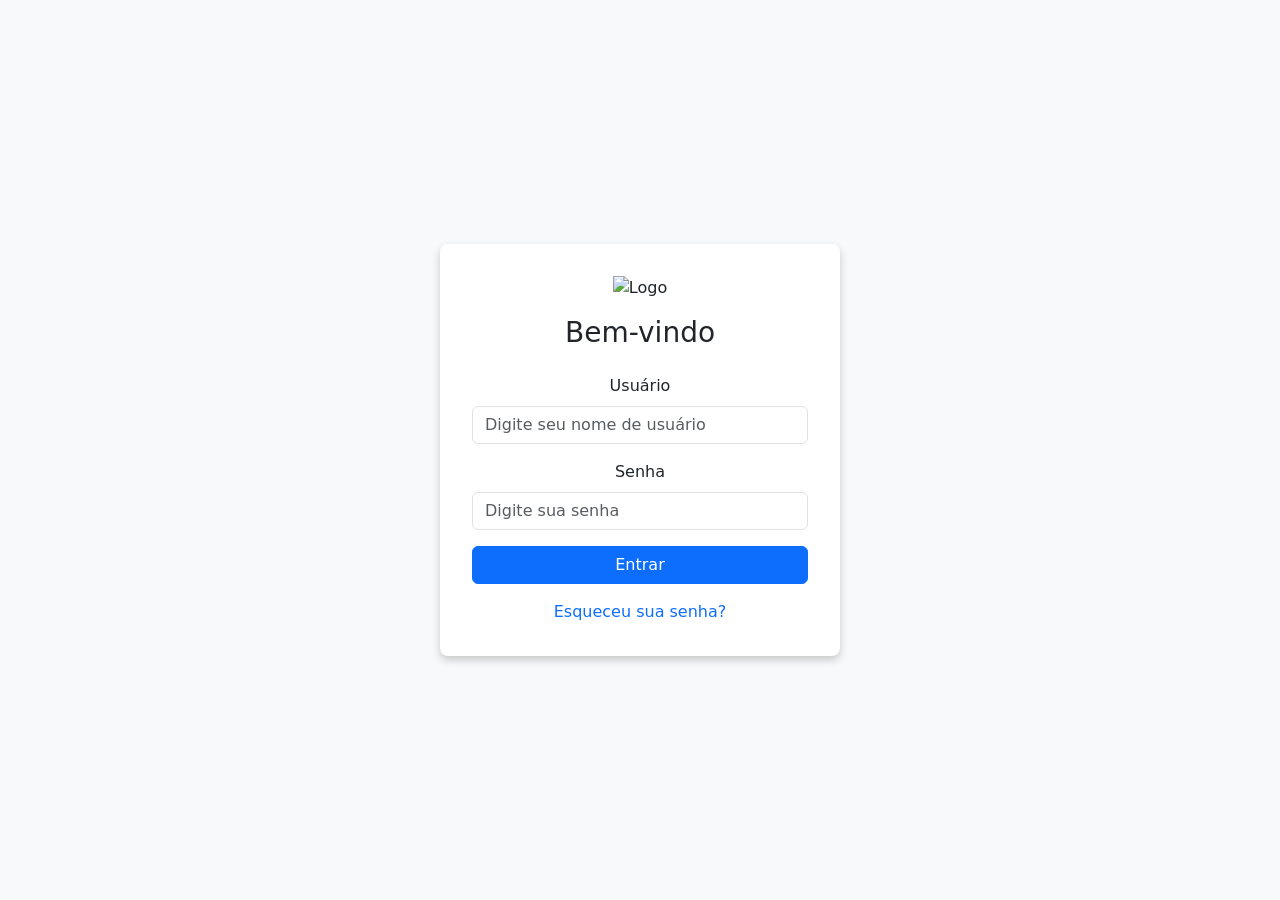
<file: src/main/resources/templates/login.html>
<!DOCTYPE html>
<html xmlns:th="http://www.thymeleaf.org">
<head>
    <meta charset="UTF-8">
    <meta name="viewport" content="width=device-width, initial-scale=1, shrink-to-fit=no">
    <title>Login</title>
    <!-- Link para o CSS do Bootstrap -->
    <link rel="stylesheet" href="https://cdn.jsdelivr.net/npm/bootstrap@5.1.3/dist/css/bootstrap.min.css">
    <style>
        /* Estilos adicionais para centralizar o card de login */
        .login-container {
            display: flex;
            justify-content: center;
            align-items: center;
            min-height: 100vh;
            background-color: #f8f9fa;
        }
        .login-card {
            max-width: 400px;
            width: 100%;
            padding: 2rem;
            box-shadow: 0 4px 8px rgba(0, 0, 0, 0.2);
            border-radius: 8px;
            background-color: #ffffff;
        }
        .logo {
            width: 100px;
            height: auto;
            margin-bottom: 1rem;
        }
    </style>
</head>
<body>
    <div class="login-container">
        <div class="login-card text-center">
            <!-- Espaço para a logo -->
            <img th:src="@{/images/logo.png}" alt="Logo" class="logo">
            <h3 class="mb-4">Bem-vindo</h3>
            
            <!-- Formulário de Login -->
            <form th:action="@{/login}" method="post">
                <div class="form-group mb-3">
                    <label for="username" class="form-label">Usuário</label>
                    <input type="text" class="form-control" id="username" name="username" placeholder="Digite seu nome de usuário" required>
                </div>
                <div class="form-group mb-3">
                    <label for="password" class="form-label">Senha</label>
                    <input type="password" class="form-control" id="password" name="password" placeholder="Digite sua senha" required>
                </div>
                <button type="submit" class="btn btn-primary w-100">Entrar</button>
            </form>
            
            <!-- Link de recuperação de senha e outros -->
            <div class="mt-3">
                <a href="#" class="text-decoration-none">Esqueceu sua senha?</a>
            </div>
        </div>
    </div>
    
    <!-- Link para o JS do Bootstrap -->
    <script src="https://cdn.jsdelivr.net/npm/bootstrap@5.1.3/dist/js/bootstrap.bundle.min.js"></script>
</body>
</html>
</file>
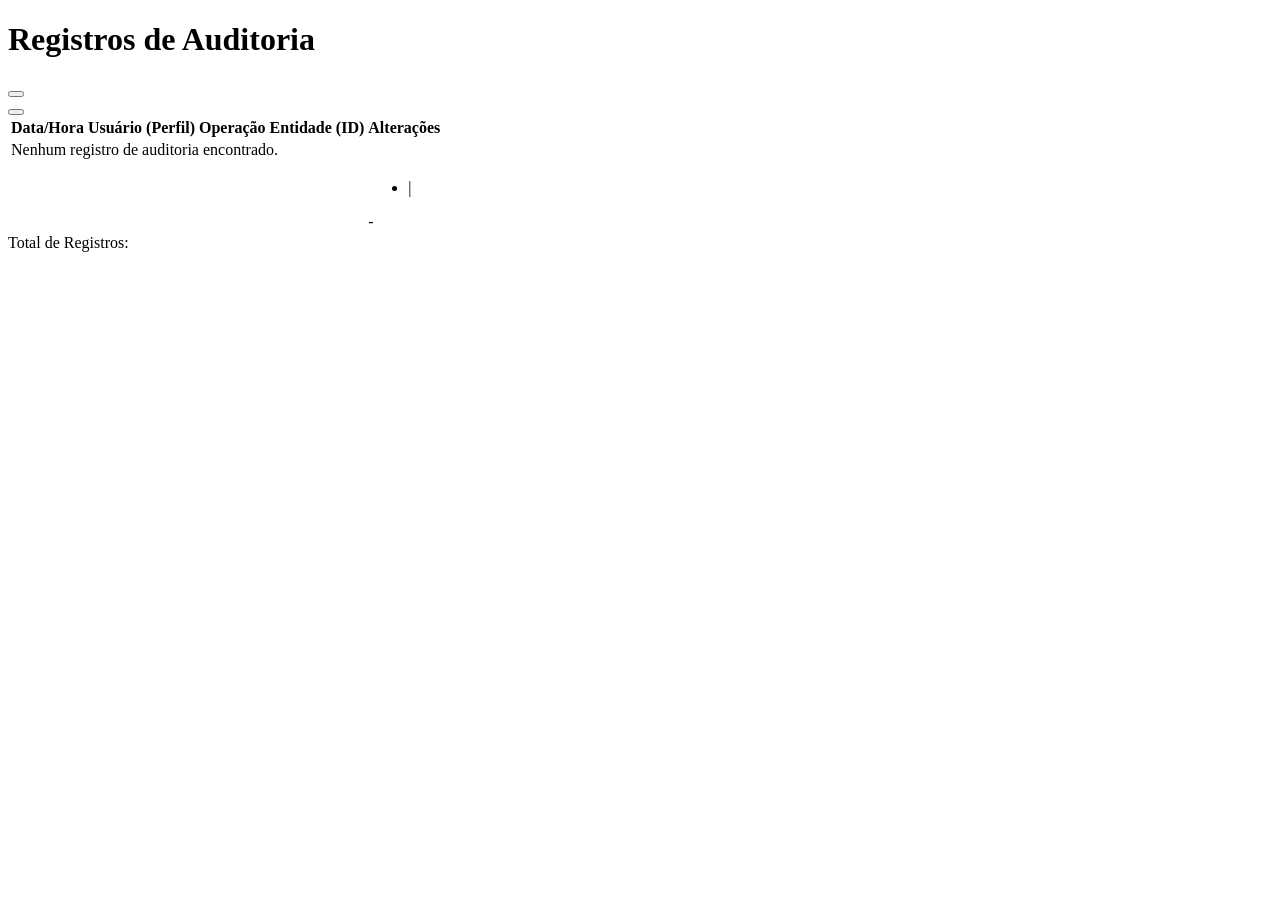
<file: src/main/resources/templates/auditoria/lista.html>
<!DOCTYPE html>
<html xmlns:th="http://www.thymeleaf.org">

<head>
    <title>Registros de Auditoria</title>
</head>

<body>

    <div th:fragment="content" class="container py-4">

        <div class="d-flex justify-content-between align-items-center mb-4">
            <h1 class="mb-0">
                Registros de Auditoria
            </h1>
        </div>

        <div class="alert alert-success alert-dismissible fade show" th:if="${sucesso}" role="alert">
            <i class="bi bi-check-circle-fill me-2"></i>
            <span th:text="${sucesso}"></span>
            <button type="button" class="btn-close" data-bs-dismiss="alert"></button>
        </div>
        <div class="alert alert-danger alert-dismissible fade show" th:if="${erro}" role="alert">
            <i class="bi bi-exclamation-triangle-fill me-2"></i>
            <span th:text="${erro}"></span>
            <button type="button" class="btn-close" data-bs-dismiss="alert"></button>
        </div>

        <div class="card">
            <div class="card-body p-0">
                <table class="table table-hover align-middle mb-0 small">
                    <thead class="table-dark">
                        <tr>
                            <th class="ps-4">Data/Hora</th>
                            <th>Usuário (Perfil)</th>
                            <th>Operação</th>
                            <th>Entidade (ID)</th>
                            <th>Alterações</th>
                        </tr>
                    </thead>
                    <tbody>
                        <tr th:if="${#lists.isEmpty(logs)}">
                            <td colspan="5" class="text-center text-muted py-5">
                                <i class="bi bi-shield-check fs-3 d-block mb-2"></i>
                                Nenhum registro de auditoria encontrado.
                            </td>
                        </tr>
                        <tr th:each="log : ${logs}">
                            <td class="ps-4 text-muted" th:text="${#temporals.format(log.dataHora, 'dd/MM/yyyy HH:mm:ss')}"></td>
                            <td>
                                <strong th:text="${log.usuarioUsername}"></strong>
                            <td>
                                <span class="badge"
                                    th:classappend="${log.tipoOperacao == 'INCLUSAO'} ? 'bg-success' :
                                                  (${log.tipoOperacao == 'ALTERACAO'} ? 'bg-primary' :
                                                  (${log.tipoOperacao == 'MUDANCA_STATUS'} ? 'bg-warning text-dark' : 'bg-danger'))"
                                    th:text="${log.tipoOperacao}">
                                </span>
                            </td>
                            <td>
                                <span class="fw-bold" th:text="${log.entidadeAfetada}"></span>
                                <br>
                                <span class="text-muted font-monospace" th:text="${log.entidadeId != null && log.entidadeId.contains('-') ? log.entidadeId.substring(0, log.entidadeId.indexOf('-')) : log.entidadeId}"></span>
                            </td>
                            <td>
                                <div th:if="${log.camposModificados != null && !log.camposModificados.isEmpty()}">
                                    <ul class="list-unstyled mb-0">
                                        <li th:each="entry : ${log.camposModificados}">
                                            <strong th:text="${entry.key} + ':'"></strong>
                                            <span class="text-danger" th:text="${entry.value[0]}"></span> |
                                            <span class="text-success" th:text="${entry.value[1]}"></span>
                                        </li>
                                    </ul>
                                </div>
                                <span class="text-muted fst-italic" th:if="${(log.camposModificados == null || log.camposModificados.isEmpty()) && (log.justificativa == null || log.justificativa.isEmpty())}">-</span>
                            </td>
                        </tr>
                    </tbody>
                </table>
            </div>
            <div class="card-footer text-muted small" th:if="${!#lists.isEmpty(logs)}">
                Total de Registros: <strong th:text="${#lists.size(logs)}"></strong>
            </div>
        </div>

    </div>

</body>

</html>
</file>
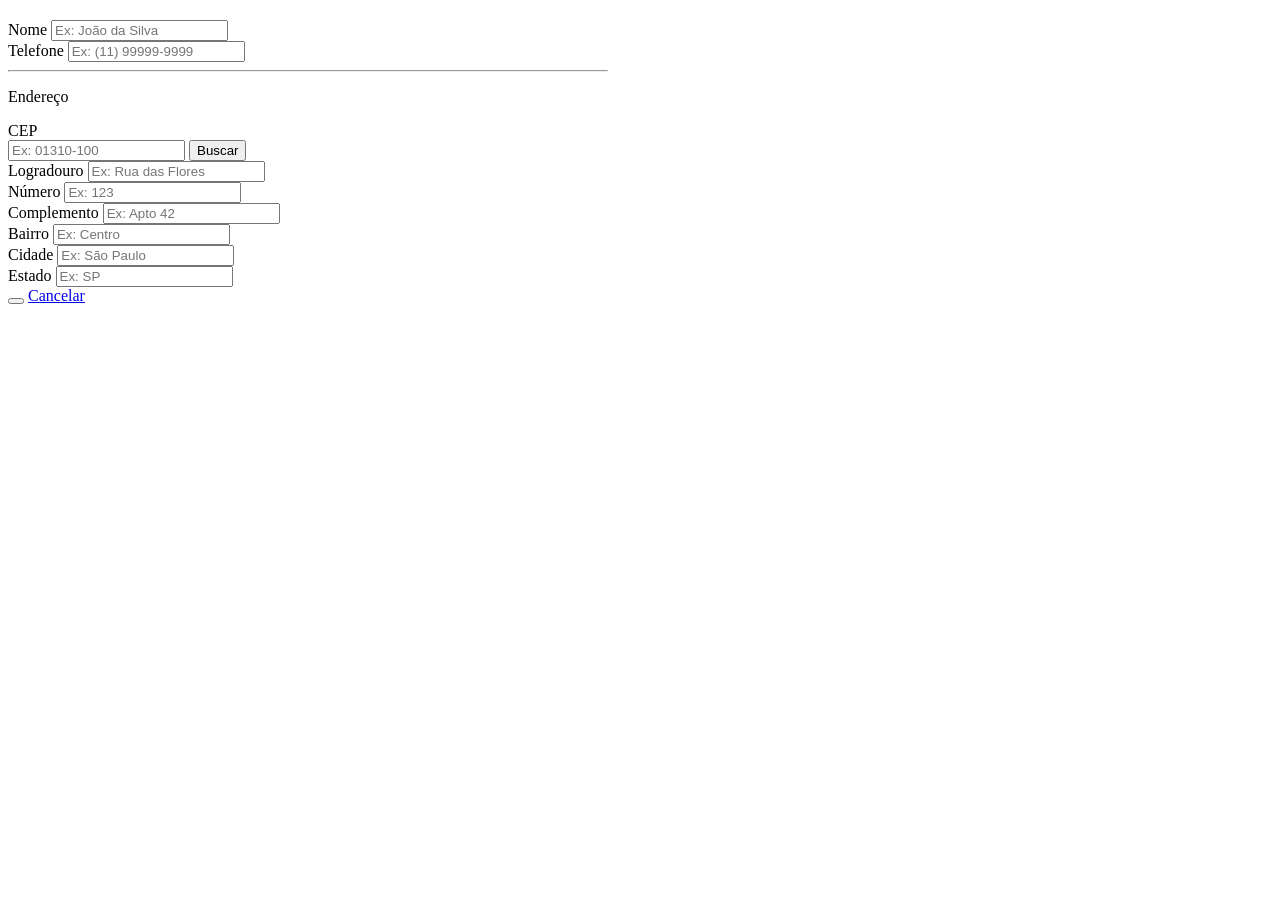
<file: src/main/resources/templates/clientes/form.html>
<!DOCTYPE html>
<html xmlns:th="http://www.thymeleaf.org">
<head>
    <title>Cliente</title>
</head>
<body>

<div th:fragment="content">

    <div class="d-flex align-items-center gap-3 mb-4">
        <a href="/clientes" class="btn btn-outline-secondary btn-sm">
            <i class="bi bi-arrow-left"></i>
        </a>
        <h2 class="fw-bold mb-0">
            <span th:text="${cliente.id != null} ? 'Editar Cliente' : 'Novo Cliente'"></span>
        </h2>
    </div>

    <div class="card shadow-sm" style="max-width: 600px;">
        <div class="card-body p-4">

            <form th:action="${cliente.id != null}
                        ? @{/clientes/editar/{id}(id=${cliente.id})}
                        : @{/clientes/salvar}"
                  th:object="${cliente}"
                  method="post">

                <!-- Nome -->
                <div class="mb-3">
                    <label for="nome" class="form-label fw-medium">
                        <i class="bi bi-person me-1"></i>Nome
                    </label>
                    <input type="text"
                           id="nome"
                           class="form-control"
                           th:field="*{nome}"
                           placeholder="Ex: João da Silva"
                           required/>
                </div>

                <!-- Telefone -->
                <div class="mb-3">
                    <label for="telefone" class="form-label fw-medium">
                        <i class="bi bi-telephone me-1"></i>Telefone
                    </label>
                    <input type="text"
                           id="telefone"
                           class="form-control"
                           th:field="*{telefone}"
                           placeholder="Ex: (11) 99999-9999"
                           required/>
                </div>

                <hr class="my-3"/>
                <p class="fw-medium mb-3"><i class="bi bi-geo-alt me-1"></i>Endereço</p>

                <!-- CEP -->
                <div class="mb-3">
                    <label for="cep" class="form-label fw-medium">CEP</label>
                    <div class="input-group">
                        <input type="text"
                               id="cep"
                               class="form-control"
                               th:field="*{cep}"
                               placeholder="Ex: 01310-100"
                               maxlength="9"/>
                        <button type="button" class="btn btn-outline-secondary" id="btnBuscarCep">
                            <i class="bi bi-search"></i> Buscar
                        </button>
                    </div>
                    <div id="cepErro" class="text-danger small mt-1" style="display:none;">
                        CEP não encontrado.
                    </div>
                </div>

                <!-- Logradouro -->
                <div class="mb-3">
                    <label for="logradouro" class="form-label fw-medium">Logradouro</label>
                    <input type="text"
                           id="logradouro"
                           class="form-control"
                           th:field="*{logradouro}"
                           placeholder="Ex: Rua das Flores"/>
                </div>

                <!-- Número + Complemento -->
                <div class="row mb-3">
                    <div class="col-4">
                        <label for="numero" class="form-label fw-medium">Número</label>
                        <input type="text"
                               id="numero"
                               class="form-control"
                               th:field="*{numero}"
                               placeholder="Ex: 123"/>
                    </div>
                    <div class="col-8">
                        <label for="complemento" class="form-label fw-medium">Complemento</label>
                        <input type="text"
                               id="complemento"
                               class="form-control"
                               th:field="*{complemento}"
                               placeholder="Ex: Apto 42"/>
                    </div>
                </div>

                <!-- Bairro -->
                <div class="mb-3">
                    <label for="bairro" class="form-label fw-medium">Bairro</label>
                    <input type="text"
                           id="bairro"
                           class="form-control"
                           th:field="*{bairro}"
                           placeholder="Ex: Centro"/>
                </div>

                <!-- Cidade + Estado -->
                <div class="row mb-4">
                    <div class="col-8">
                        <label for="cidade" class="form-label fw-medium">Cidade</label>
                        <input type="text"
                               id="cidade"
                               class="form-control"
                               th:field="*{cidade}"
                               placeholder="Ex: São Paulo"/>
                    </div>
                    <div class="col-4">
                        <label for="estado" class="form-label fw-medium">Estado</label>
                        <input type="text"
                               id="estado"
                               class="form-control"
                               th:field="*{estado}"
                               placeholder="Ex: SP"
                               maxlength="2"/>
                    </div>
                </div>

                <!-- Botões -->
                <div class="d-flex gap-2">
                    <button type="submit" class="btn btn-primary">
                        <i class="bi bi-check-lg me-1"></i>
                        <span th:text="${cliente.id != null} ? 'Salvar Alterações' : 'Criar Cliente'"></span>
                    </button>
                    <a href="/clientes" class="btn btn-outline-secondary">Cancelar</a>
                </div>

            </form>
        </div>
    </div>

    <script>
        // Máscara de CEP
        document.getElementById('cep').addEventListener('input', function () {
            let v = this.value.replace(/\D/g, '');
            if (v.length > 5) v = v.slice(0, 5) + '-' + v.slice(5, 8);
            this.value = v;

            // Busca automática ao completar 9 caracteres (00000-000)
            if (this.value.length === 9) buscarCep();
        });

        // Busca ao clicar no botão
        document.getElementById('btnBuscarCep').addEventListener('click', buscarCep);

        async function buscarCep() {
            const cep = document.getElementById('cep').value.replace(/\D/g, '');
            const erro = document.getElementById('cepErro');
            erro.style.display = 'none';

            if (cep.length !== 8) return;

            try {
                const response = await fetch(`https://viacep.com.br/ws/${cep}/json/`);
                const data = await response.json();

                if (data.erro) {
                    erro.style.display = 'block';
                    return;
                }

                document.getElementById('logradouro').value = data.logradouro || '';
                document.getElementById('bairro').value     = data.bairro     || '';
                document.getElementById('cidade').value     = data.localidade  || '';
                document.getElementById('estado').value     = data.uf          || '';

                // Foca no campo número após preencher
                document.getElementById('numero').focus();

            } catch (e) {
                erro.textContent = 'Erro ao buscar o CEP. Tente novamente.';
                erro.style.display = 'block';
            }
        }

        // Máscara de telefone
        document.getElementById('telefone').addEventListener('input', function () {
            let v = this.value.replace(/\D/g, '');
            if (v.length <= 10) {
                v = v.replace(/(\d{2})(\d{4})(\d{0,4})/, '($1) $2-$3');
            } else {
                v = v.replace(/(\d{2})(\d{5})(\d{0,4})/, '($1) $2-$3');
            }
            this.value = v;
        });
    </script>

</div>

</body>
</html>
</file>
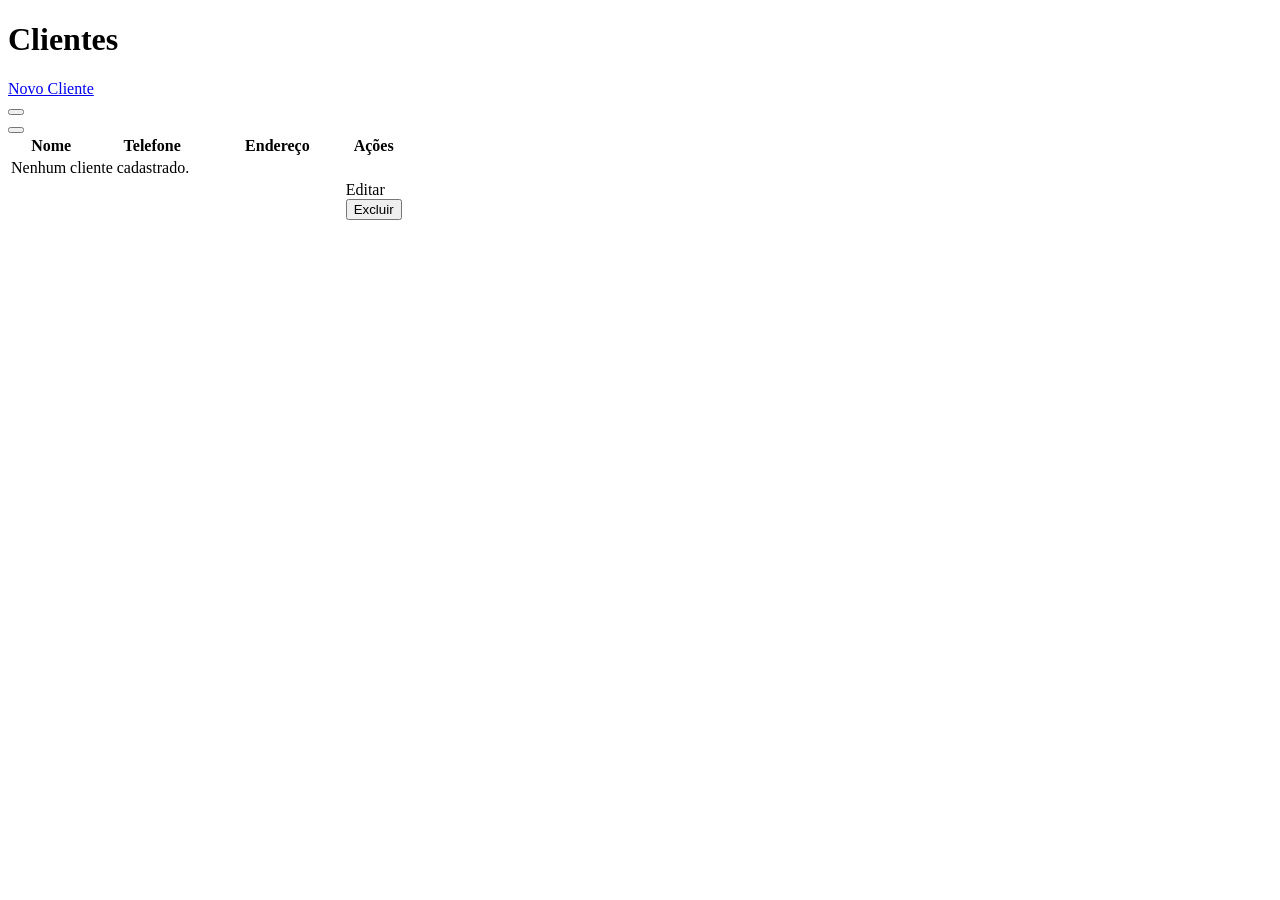
<file: src/main/resources/templates/clientes/lista.html>
<!DOCTYPE html>
<html xmlns:th="http://www.thymeleaf.org">

<head>
    <title>Lista de Clientes</title>
</head>

<body>
    <div th:fragment="content" class="container mt-5">
        <div class="d-flex justify-content-between align-items-center mb-4">
            <h1 class="mb-4">
                Clientes
            </h1>
            <a href="/clientes/novo" class="btn btn-primary" sec:authorize="hasAuthority('CLIENT_CREATE')">
                Novo Cliente
            </a>
        </div>

        <div class="alert alert-success alert-dismissible fade show" th:if="${sucesso}" role="alert">
            <i class="bi bi-check-circle-fill me-2"></i>
            <span th:text="${sucesso}"></span>
            <button type="button" class="btn-close" data-bs-dismiss="alert"></button>
        </div>
        <div class="alert alert-danger alert-dismissible fade show" th:if="${erro}" role="alert">
            <i class="bi bi-exclamation-triangle-fill me-2"></i>
            <span th:text="${erro}"></span>
            <button type="button" class="btn-close" data-bs-dismiss="alert"></button>
        </div>

        <div class="card shadow-sm">
            <div class="card-body p-0">
                <table class="table table-hover align-middle mb-0">
                    <thead class="table-dark">
                        <tr>
                            <th>Nome</th>
                            <th>Telefone</th>
                            <th>Endereço</th>
                            <th style="width: 15%;" class="text-end pe-4">Ações</th>
                        </tr>
                    </thead>
                    <tbody id="clientes-tabela">
                        <tr th:unless="@{#lists.isEmpty(clientes)}">
                            <td colspan="4" class="text-center text-muted py-4">
                                Nenhum cliente cadastrado.
                            </td>
                        </tr>
                        <tr th:each="cliente : ${clientes}">
                            <td th:text="${cliente.nome()}"></td>
                            <td th:text="${cliente.telefone()}"></td>
                            <td th:text="${cliente.endereco()}"></td>
                            <td class="text-end d-flex justify-content-around">
                                <a th:href="@{/clientes/editar/{id}(id=${cliente.id()})}"
                                    class="btn btn-warning btn-sm"
                                    sec:authorize="hasAuthority('CLIENT_UPDATE')" >
                                    Editar
                                </a>
                                <form th:action="@{/clientes/deletar/{id}(id=${cliente.id()})}" method="post"
                                    th:onsubmit="'return confirm(\'Deseja excluir o cliente\')'">
                                    <button class="btn btn-danger btn-sm" type="submit" sec:authorize="hasAuthority('CLIENT_DELETE')">
                                        Excluir
                                    </button>
                                </form>
                            </td>
                        </tr>
                    </tbody>
                </table>
            </div>
        </div>
    </div>
</body>
</html>
</file>
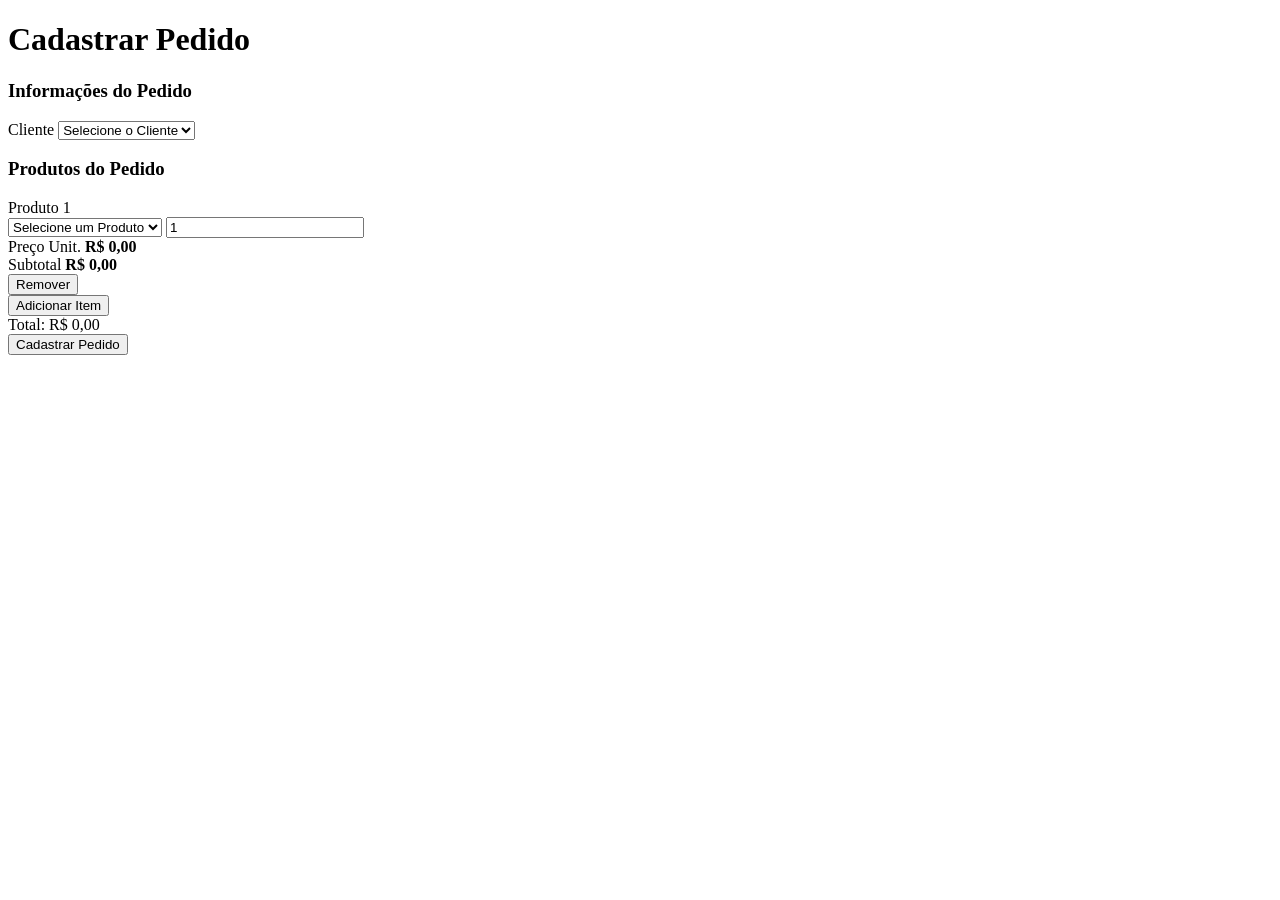
<file: src/main/resources/templates/pedidos/form.html>
<!DOCTYPE html>
<html xmlns:th="http://www.thymeleaf.org">

<head>
    <title>Novo Pedido</title>
</head>

<body>
    <div th:fragment="content" class="container">

        <div class="d-flex flex-row align-items-center gap-3 mb-4">
            <a th:href="@{/pedidos}"><i class="bi text-muted bi-arrow-left"></i></a>
            <h1 class="mb-2">
                Cadastrar Pedido
            </h1>
        </div>

        <form th:action="@{/pedidos}" th:object="${pedido}" method="post" id="formPedido">
            <input type="hidden" name="usuarioId" th:value="${usuario.id}" />

            <div class="card shadow-sm mb-4">
                <div class="card-body">
                    <h3 class="h5 mb-3 text-dark fw-bold">Informações do Pedido</h3>
                    <div class="mb-3">
                        <label for="cliente" class="form-label fw-bold">Cliente</label>
                        <select th:field="*{clienteId}" id="cliente" name="cliente" class="form-select" required>
                            <option value="" selected disabled>Selecione o Cliente</option>
                            <th:block th:each="cliente : ${clientes}">
                                <option th:value="${cliente.id}" th:text="${cliente.nome}"></option>
                            </th:block>
                        </select>
                    </div>
                </div>
            </div>

            <div class="card shadow-sm mb-4">
                <div class="card-body">
                    <h3 class="h5 mb-3 text-dark fw-bold">Produtos do Pedido</h3>
                </div>
                <div class="card-body p-0" id="container-itens">
                    <div class="item-row p-3 border-bottom" data-index="0">
                        <label class="form-label fw-bold small text-muted">Produto 1</label>
                        <div class="d-flex gap-3 align-items-center flex-wrap">
                            <select name="itens[0].produtoId" class="form-select produto-select" style="flex: 2;" required onchange="atualizarValores(this)">
                                <option value="" selected disabled>Selecione um Produto</option>
                                <th:block th:each="produto : ${produtos}">
                                    <option th:value="${produto.id}" th:text="${produto.nome}" th:data-preco="${produto.preco}"></option>
                                </th:block>
                            </select>

                            <input type="number" name="itens[0].quantidade" value="1" min="1" class="form-control qtd-input" style="width: 15%;" required oninput="atualizarValores(this)" />

                            <div style="width: 15%;">
                                <span class="text-muted small d-block">Preço Unit.</span>
                                <strong class="preco-unitario">R$ 0,00</strong>
                            </div>

                            <div style="width: 15%;">
                                <span class="text-muted small d-block">Subtotal</span>
                                <strong class="subtotal">R$ 0,00</strong>
                            </div>

                            <button class="btn btn-danger btn-sm" type="button" onclick="removerItem(this)">Remover</button>
                        </div>
                    </div>
                </div>
                <div class="card-body">
                    <button type="button" class="btn btn-secondary btn-sm" onclick="adicionarItem()">Adicionar Item</button>
                </div>
                <div class="card-footer d-flex justify-content-between align-items-center">
                    <div class="fs-5 fw-bold">
                        Total: <span id="valorTotalGeral">R$ 0,00</span>
                    </div>
                    <button class="btn btn-primary" type="submit">Cadastrar Pedido</button>
                </div>
            </div>

        </form>

        <script th:inline="javascript">
            const produtosDisponiveis = /*[[${produtos}]]*/[];

            let itemIndex = 0;

            function adicionarItem() {
                itemIndex++;
                const container = document.getElementById('container-itens');

                let opcoesHtml = '<option value="" selected disabled>Selecione um Produto</option>';
                produtosDisponiveis.forEach(produto => {
                    opcoesHtml += `<option value="${produto.id}" data-preco="${produto.preco}">${produto.nome}</option>`;
                });

                const novaLinha = document.createElement('div');
                novaLinha.className = 'item-row p-3 border-bottom';
                novaLinha.setAttribute('data-index', itemIndex);

                novaLinha.innerHTML = `
                    <label class="form-label fw-bold small text-muted">Produto ${itemIndex + 1}</label>
                    <div class="d-flex gap-3 align-items-center flex-wrap">
                        <select name="itens[${itemIndex}].produtoId" class="form-select produto-select" style="flex: 2;" required onchange="atualizarValores(this)">
                            ${opcoesHtml}
                        </select>

                        <input type="number" name="itens[${itemIndex}].quantidade" value="1" min="1" class="form-control qtd-input" style="width: 15%;" required oninput="atualizarValores(this)" />

                        <div style="width: 15%;">
                            <span class="text-muted small d-block">Preço Unit.</span>
                            <strong class="preco-unitario">R$ 0,00</strong>
                        </div>

                        <div style="width: 15%;">
                            <span class="text-muted small d-block">Subtotal</span>
                            <strong class="subtotal">R$ 0,00</strong>
                        </div>

                        <button class="btn btn-danger btn-sm" type="button" onclick="removerItem(this)">Remover</button>
                    </div>
                `;

                container.appendChild(novaLinha);
            }

            function removerItem(botao) {
                const linhas = document.querySelectorAll('.item-row');
                if (linhas.length > 1) {
                    botao.closest('.item-row').remove();
                    reindexarItens();
                    calcularTotalGeral();
                } else {
                    alert("O pedido precisa ter pelo menos um item.");
                }
            }

            function reindexarItens() {
                const linhas = document.querySelectorAll('.item-row');
                linhas.forEach((linha, index) => { 
                    const label = linha.querySelector('.form-label');
                    if (label) label.textContent = `Produto ${index + 1}`;

                    const selectProduto = linha.querySelector('select');
                    const inputQtd = linha.querySelector('input[type="number"]');

                    if (selectProduto) selectProduto.name = `itens[${index}].produtoId`;
                    if (inputQtd) inputQtd.name = `itens[${index}].quantidade`;
                });
                itemIndex = linhas.length - 1;
            }

            function atualizarValores(elemento) {
                const linha = elemento.closest('.item-row');
                const select = linha.querySelector('.produto-select');
                const inputQtd = linha.querySelector('.qtd-input');
                const spanPrecoUnitario = linha.querySelector('.preco-unitario');
                const spanSubtotal = linha.querySelector('.subtotal');

                const optionSelecionada = select.options[select.selectedIndex];
                const precoUnitario = optionSelecionada ? parseFloat(optionSelecionada.getAttribute('data-preco')) || 0 : 0;
                const quantidade = parseInt(inputQtd.value) || 0;

                const subtotal = precoUnitario * quantidade;

                spanPrecoUnitario.textContent = precoUnitario.toLocaleString('pt-BR', { style: 'currency', currency: 'BRL' });
                spanSubtotal.textContent = subtotal.toLocaleString('pt-BR', { style: 'currency', currency: 'BRL' });

                calcularTotalGeral();
            }

            function calcularTotalGeral() {
                const subtotais = document.querySelectorAll('.subtotal');
                let totalGeral = 0;

                subtotais.forEach(span => {
                    const valorLimpo = span.textContent
                        .replace('R$', '')
                        .replace(/\./g, '')
                        .replace(',', '.')
                        .trim();
                    
                    totalGeral += parseFloat(valorLimpo) || 0;
                });

                document.getElementById('valorTotalGeral').textContent = totalGeral.toLocaleString('pt-BR', { style: 'currency', currency: 'BRL' });
            }
        </script>
    </div>
</body>

</html>
</file>
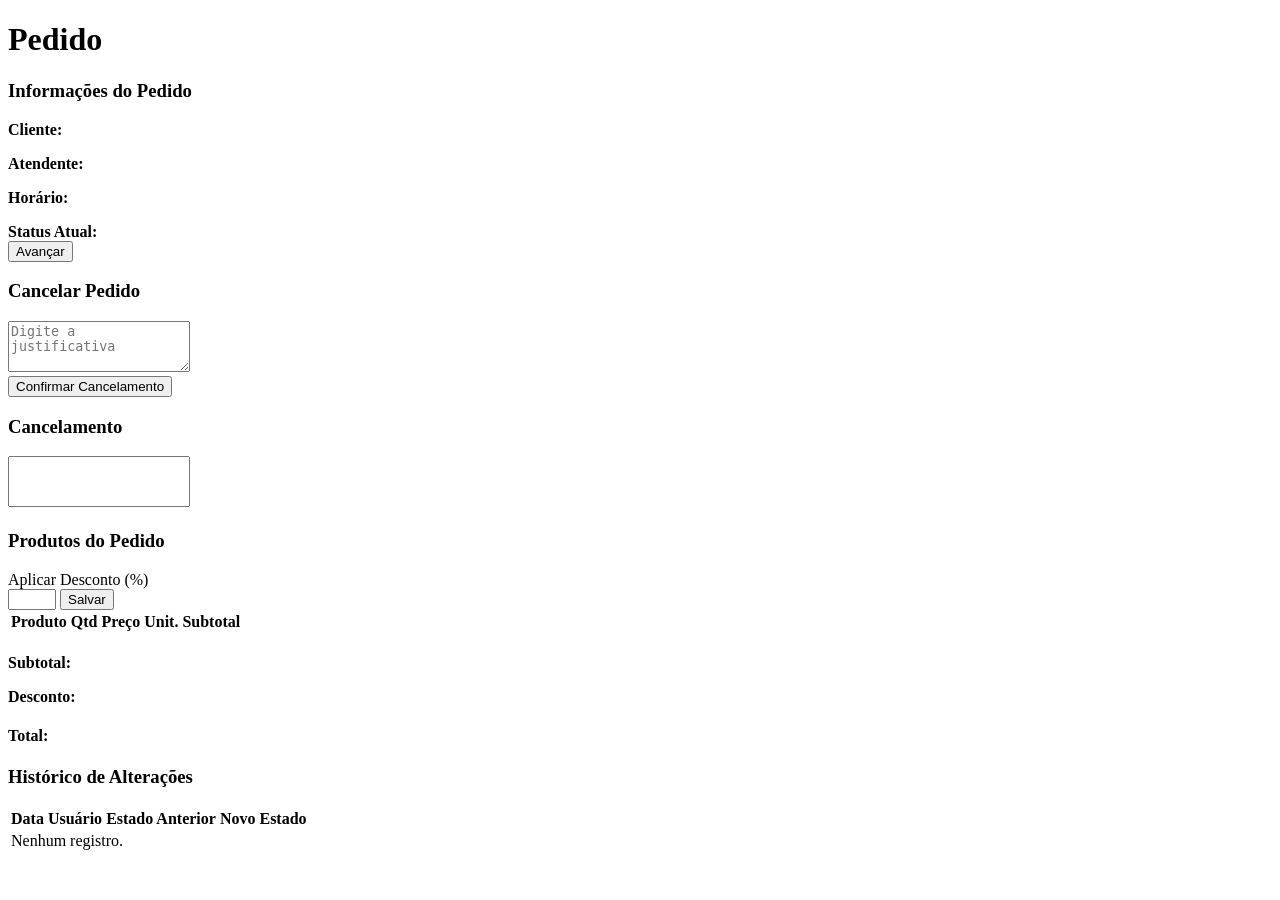
<file: src/main/resources/templates/pedidos/info.html>
<!DOCTYPE html>
<html 
    xmlns:th="http://www.thymeleaf.org"
    xmlns:sec="http://www.thymeleaf.org/extras/spring-security">

<head>
    <title>Detalhes do Pedido</title>
</head>

<body>
    <div th:fragment="content" class="container">

        <div class="d-flex flex-row align-items-center gap-3 mb-4">
            <a th:href="@{/pedidos}"><i class="bi text-muted bi-arrow-left"></i></a>
            <h1 class="mb-2">
                Pedido
            </h1>
        </div>

        <div class="row">
            <div class="col-12">
                <div class="card shadow-sm mb-4">
                    <div class="card-body">
                        <h3 class="h5 mb-3 text-dark fw-bold">Informações do Pedido</h3>
                        <p><strong>Cliente:</strong> <span th:text="${pedido.cliente.nome}"></span></p>
                        <p><strong>Atendente:</strong> <span th:text="${pedido.usuario.username}"></span></p>
                        <p><strong>Horário:</strong> <span
                                th:text="${#temporals.format(pedido.horario, 'dd ''de'' MMMM, yyyy, HH:mm')}"></span>
                        </p>
                        <div class="d-flex flex-row align-items-center justify-content-between gap-3 mb-4">
                            <div>
                                <strong>Status Atual:</strong> <span class="badge bg-secondary"
                                    th:text="${pedido.status}"></span>
                            </div>
                            <form sec:authorize="hasAuthority('ORDER_PROGRESS')" th:action="@{/pedidos/{id}/avancar(id=${pedido.id})}" method="post"
                                th:if="${pedido.status.name() != 'FINALIZADO' && pedido.status.name() != 'CANCELADO'}">
                                <button type="submit" class="btn btn-success btn-sm">Avançar <i class="bi bi-arrow-right"></i></button>
                            </form>
                        </div>

                        <div sec:authorize="hasAuthority('ORDER_DELETE')" th:if="${pedido.status.name() != 'CANCELADO' && pedido.status.name() != 'FINALIZADO' && pedido.status.name() != 'RETIRADO' && pedido.status.name() != 'SAIU_PARA_ENTREGA'}">
                            <h3 class="h6 mb-2 text-dark fw-bold">Cancelar Pedido</h3>
                            <form th:action="@{/pedidos/{id}/cancelar(id=${pedido.id})}" method="post" class="mb-0">
                                <textarea name="justificativa" class="form-control mb-2" rows="3"
                                    placeholder="Digite a justificativa" required></textarea>
                                <div class="d-flex justify-content-end">
                                    <button type="submit" class="btn btn-danger btn-sm">Confirmar Cancelamento</button>
                                </div>
                            </form>
                        </div>

                        <div th:if="${pedido.status.name() == 'CANCELADO'}">
                            <h3 class="h6 mb-2 text-dark fw-bold">Cancelamento</h3>
                            <textarea class="form-control mb-2 bg-light" rows="3" style="resize: none;" readonly
                                th:text="${pedido.justificativa}"></textarea>
                        </div>
                    </div>
                </div>

                <div class="card shadow-sm mb-4">
                    <div class="card-body">
                        <h3 class="h5 mb-3 text-dark fw-bold">Produtos do Pedido</h3>

                        <form sec:authorize="hasAuthority('ORDER_DESCOUNT')" th:action="@{/pedidos/{id}/desconto(id=${pedido.id})}" method="post" class="mb-3"
                            th:if="${pedido.status.name() != 'CANCELADO' && pedido.status.name() != 'SAIU_PARA_ENTREGA' && pedido.status.name() != 'RETIRADO' && pedido.status.name() != 'FINALIZADO'}">
                            <label class="form-label small fw-bold">Aplicar Desconto (%)</label>
                            <div class="input-group">
                                <input type="number" name="desconto" class="form-control" min="1" max="20"
                                    th:value="${pedido.desconto}" required />
                                <button class="btn btn-outline-primary" type="submit">Salvar</button>
                            </div>
                        </form>
                    </div>
                    <div class="card-body p-0">
                        <table class="table mb-0">
                            <thead>
                                <tr>
                                    <th>Produto</th>
                                    <th>Qtd</th>
                                    <th>Preço Unit.</th>
                                    <th>Subtotal</th>
                                </tr>
                            </thead>
                            <tbody>
                                <tr th:each="item : ${pedido.itens}">
                                    <td th:text="${item.produto.nome}"></td>
                                    <td th:text="${item.quantidade}"></td>
                                    <td th:text="${'R$ ' + #numbers.formatDecimal(item.produto.preco, 1, 2, 'COMMA')}">
                                    </td>
                                    <td
                                        th:text="${'R$ ' + #numbers.formatDecimal(item.produto.preco * item.quantidade, 1, 2, 'COMMA')}">
                                    </td>
                                </tr>
                            </tbody>
                        </table>
                    </div>
                    <div class="card-footer text-end">
                        <p class="mb-1"><strong>Subtotal:</strong> <span
                                th:text="${'R$ ' + #numbers.formatDecimal(pedido.subtotal, 1, 2, 'COMMA')}"></span></p>
                        <p class="mb-1" th:if="${pedido.desconto != null && pedido.desconto > 0}">
                            <strong>Desconto:</strong> <span th:text="${pedido.desconto + '%'}"></span>
                        </p>
                        <h4 class="mb-0"><strong>Total:</strong> <span
                                th:text="${'R$ ' + #numbers.formatDecimal(pedido.total, 1, 2, 'COMMA')}"></span></h4>
                    </div>
                </div>

                <div class="card shadow-sm mb-4">
                    <div class="card-body pb-2">
                        <h3 class="h5 mb-2 text-dark fw-bold">Histórico de Alterações</h3>
                    </div>
                    <div class="card-body p-0" style="max-height: 300px; overflow-y: auto;">
                        <table class="table table-sm table-hover mb-0 small">
                            <thead>
                                <tr>
                                    <th>Data</th>
                                    <th>Usuário</th>
                                    <th>Estado Anterior</th>
                                    <th>Novo Estado</th>
                                </tr>
                            </thead>
                            <tbody>
                                <tr th:if="${#lists.isEmpty(pedido.historicos)}">
                                    <td colspan="4" class="text-center text-muted py-3">Nenhum registro.</td>
                                </tr>
                                <tr th:each="h : ${pedido.historicos}">
                                    <td class="text-muted" th:text="${#temporals.format(h.horario, 'dd/MM HH:mm')}">
                                    </td>
                                    <td th:text="${h.usuario != null ? h.usuario.username : 'Sistema'}"></td>
                                    <td>
                                        <span th:text="${h.estadoAnterior}"></span>
                                    </td>
                                    <td>
                                        <span th:text="${h.estadoAtual}"></span>
                                    </td>
                                </tr>
                            </tbody>
                        </table>
                    </div>
                </div>
            </div>
        </div>

    </div>
</body>

</html>
</file>
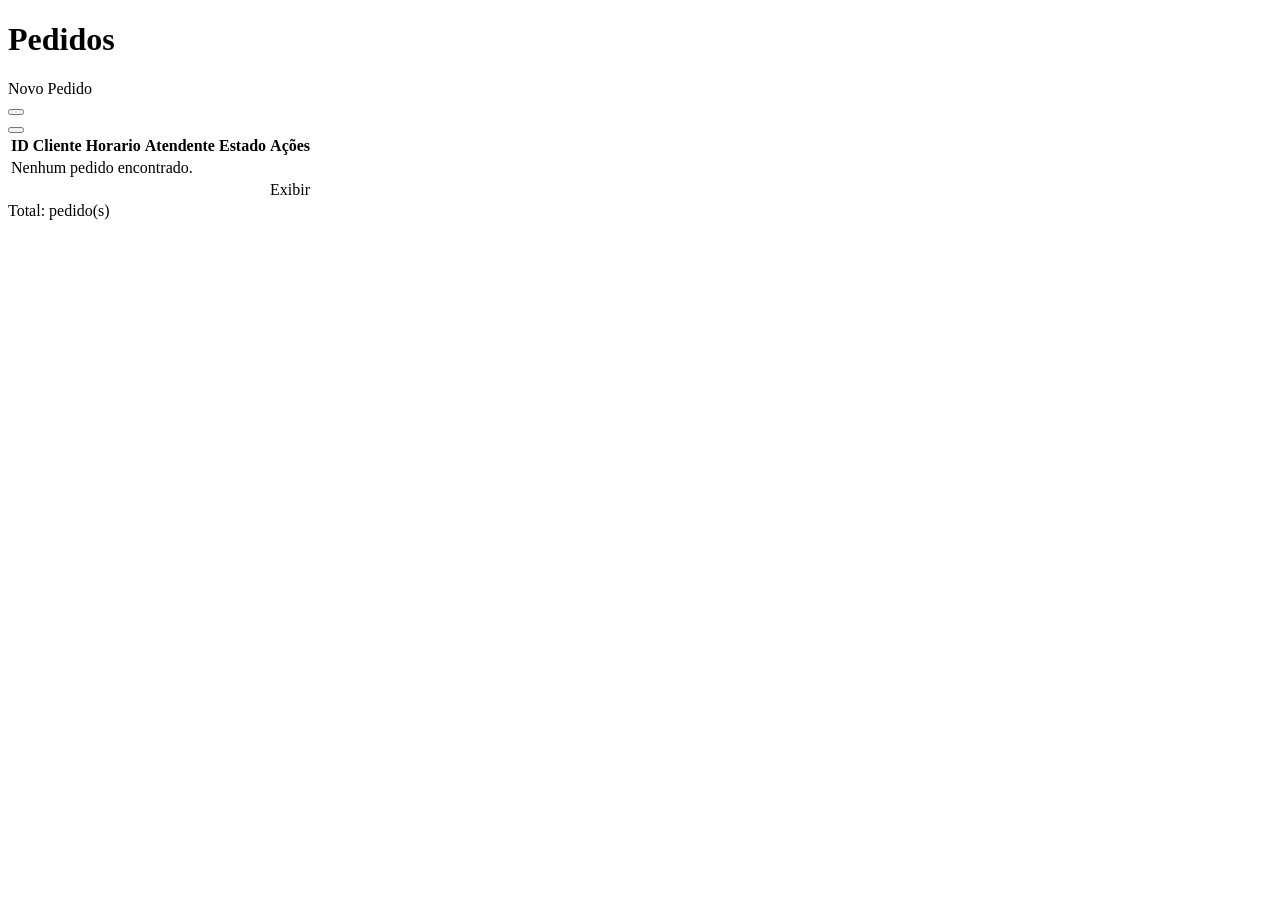
<file: src/main/resources/templates/pedidos/lista.html>
<!DOCTYPE html>
<html 
    xmlns:th="http://www.thymeleaf.org"
    xmlns:sec="http://www.thymeleaf.org/extras/spring-security">

<head>
    <title>Lista de Pedidos</title>
</head>

<body>

    <div th:fragment="content">

        <div class="d-flex justify-content-between align-items-center mb-4">
            <h1 class="mb-4">
                Pedidos
            </h1>
            <a sec:authorize="hasAuthority('ORDER_CREATE')" th:href="@{/pedidos/novo}" class="btn btn-primary">
                Novo Pedido
            </a>
        </div>

        <div class="alert alert-success alert-dismissible fade show" th:if="${sucesso}" role="alert">
            <i class="bi bi-check-circle-fill me-2"></i>
            <span th:text="${sucesso}"></span>
            <button type="button" class="btn-close" data-bs-dismiss="alert"></button>
        </div>
        <div class="alert alert-danger alert-dismissible fade show" th:if="${erro}" role="alert">
            <i class="bi bi-exclamation-triangle-fill me-2"></i>
            <span th:text="${erro}"></span>
            <button type="button" class="btn-close" data-bs-dismiss="alert"></button>
        </div>

        
        <div class="card shadow-sm">
            <div class="card-body p-0">
                <table class="table table-hover align-middle mb-0">
                    <thead class="table-dark">
                        <tr>
                            <th class="ps-4">ID</th>
                            <th>Cliente</th>
                            <th>Horario</th>
                            <th>Atendente</th>
                            <th>Estado</th>
                            <th>Ações</th>
                        </tr>
                    </thead>
                    <tbody>
                        
                        <tr th:if="${#lists.isEmpty(pedidos)}">
                            <td colspan="6" class="text-center text-muted py-5">
                                <i class="bi bi-inbox fs-3 d-block mb-2"></i>
                                Nenhum pedido encontrado.
                            </td>
                        </tr>

                        <tr th:each="pedido : ${pedidos}">
                            <td class="ps-4 text-muted" th:text="${pedido.id.substring(0, pedido.id.indexOf('-'))}"></td>
                            <td th:text="${pedido.clienteNome}"></td>
                            <td th:text="${#temporals.format(pedido.horario, 'dd/MM/yyyy HH:mm')}"></td>
                            <td th:text="${pedido.usuarioNome}"></td>
                            <td>
                                <span class="badge"
                                    th:classappend="${pedido.status == 'ENTREGUE'} ? 'bg-success' :
                                                  (${pedido.status == 'CANCELADO'} ? 'bg-danger' :
                                                  (${pedido.status == 'EM_PREPARO'} ? 'bg-warning text-dark' : 'bg-secondary'))"
                                    th:text="${pedido.status}">
                                </span>
                            </td>
                            <td>
                                <a sec:authorize="hasAuthority('ORDER_READ')" th:href="@{/pedidos/exibir/{id}(id=${pedido.id})}" class="btn btn-success btn-sm">
                                    Exibir
                                </a>
                            </td>
                        </tr>
                    </tbody>
                </table>
            </div>
            <div class="card-footer text-muted small" th:if="${!#lists.isEmpty(pedidos)}">
                Total: <strong th:text="${#lists.size(pedidos)}"></strong> pedido(s)
            </div>
        </div>

    </div>

</body>

</html>
</file>
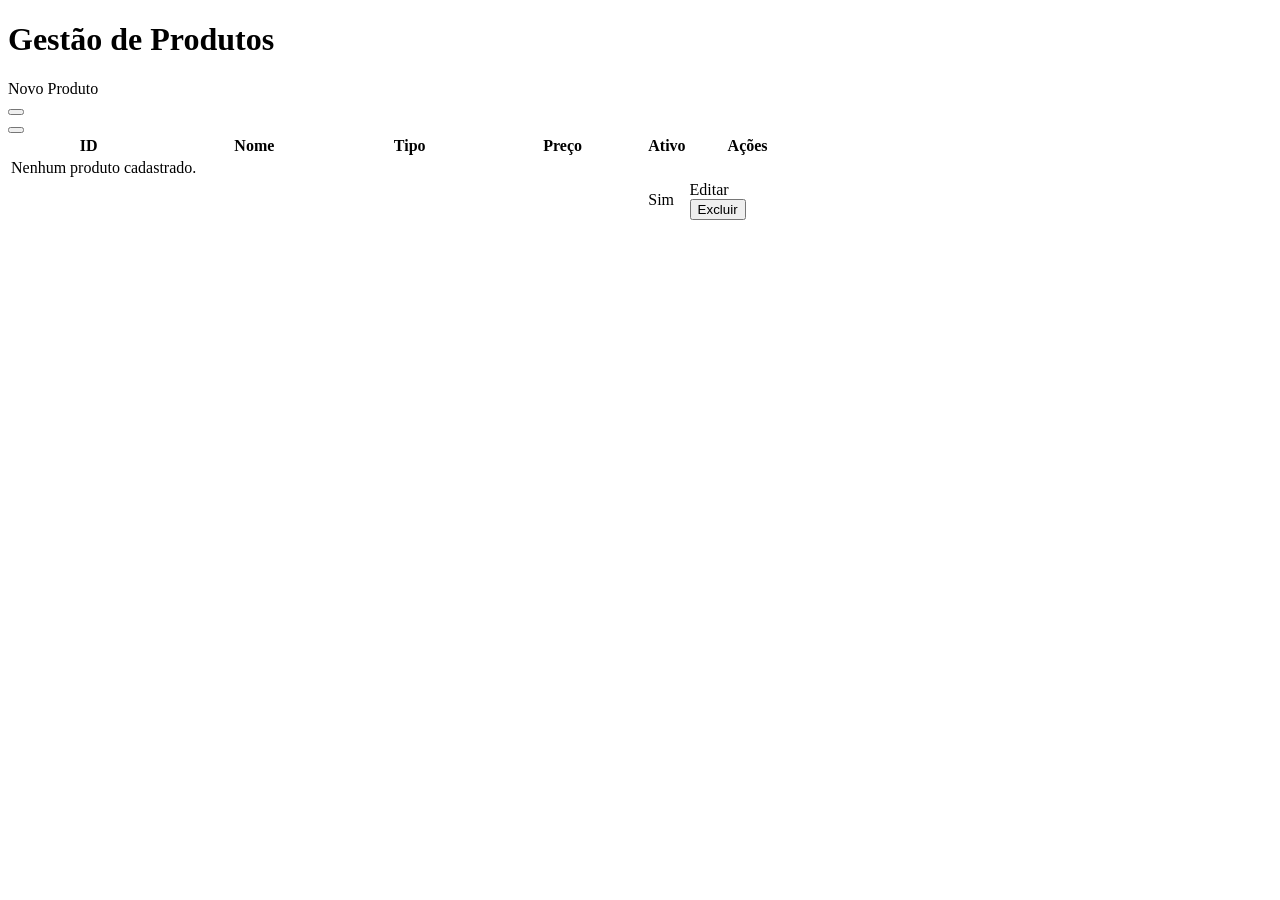
<file: src/main/resources/templates/produtos/lista.html>
<!DOCTYPE html>
<html 
    xmlns:th="http://www.thymeleaf.org"
    xmlns:sec="http://www.thymeleaf.org/extras/spring-security" >
<head>
    <title>Gerenciar Produtos</title>
</head>
<body>

    <div th:fragment="content" class="container mt-5">
        <div class="d-flex justify-content-between align-items-center mb-4">
            <h1 class="mb-4">Gestão de Produtos</h1>
                <a th:href="@{/produtos/novo}" sec:authorize="hasRole('GERENTE')" class="btn btn-primary mb-3">
                Novo Produto
            </a>
        </div>

        <div class="alert alert-success alert-dismissible fade show" th:if="${sucesso}" role="alert">
            <i class="bi bi-check-circle-fill me-2"></i>
            <span th:text="${sucesso}"></span>
            <button type="button" class="btn-close" data-bs-dismiss="alert"></button>
        </div>
        <div class="alert alert-danger alert-dismissible fade show" th:if="${erro}" role="alert">
            <i class="bi bi-exclamation-triangle-fill me-2"></i>
            <span th:text="${erro}"></span>
            <button type="button" class="btn-close" data-bs-dismiss="alert"></button>
        </div>

        <table class="table table-bordered mt-3">
            <thead class="table-dark">
                <tr>
                    <th style="width: 20%;">ID</th>
                    <th>Nome</th>
                    <th>Tipo</th>
                    <th>Preço</th>
                    <th style="width: 5%;">Ativo</th>
                    <th style="width: 15%;" sec:authorize="hasRole('GERENTE')">Ações</th>
                </tr>
            </thead>
            <tbody>
                <tr th:if="${#lists.isEmpty(produtos)}">
                    <td colspan="6" class="text-center text-muted py-5">
                        <i class="bi bi-inbox fs-3 d-block mb-2"></i>
                        Nenhum produto cadastrado.
                    </td>
                </tr>
                <tr th:each="produto : ${produtos}">
                    <td th:text="${produto.id.substring(0, produto.id.indexOf('-'))}"></td>
                    <td th:text="${produto.nome}"></td>
                    <td th:text="${produto.tipo}"></td>
                    <td th:text="${'R$' + #numbers.formatDecimal(produto.preco, 1, 'COMMA', 2, 'POINT')}"></td>
                    <td th:text="${produto.ativo ? 'Sim' : 'Não'}">Sim</td>
                    <td sec:authorize="hasRole('GERENTE')" class="d-flex gap-1 justify-content-around">
                        <a 
                            th:href="@{/produtos/editar/{id}(id=${produto.id})}" 
                            style="min-width: 40%;" 
                            class="btn btn-warning btn-sm">
                            Editar
                        </a>
                        <form method="post" 
                            onsubmit="return confirm('Tem certeza que deseja excluir este produto?');" 
                            th:action="@{/produtos/deletar/{id}(id=${produto.id})}"
                            class="d-inline">
                            
                            <button type="submit" style="min-width: 40%;" class="btn btn-danger btn-sm">
                                Excluir
                            </button>
                        </form>
                    </td>
                </tr>
            </tbody>
        </table>
    </div>
    <script th:src="@{/js/script.js}"></script>
</body>

</html>
</file>
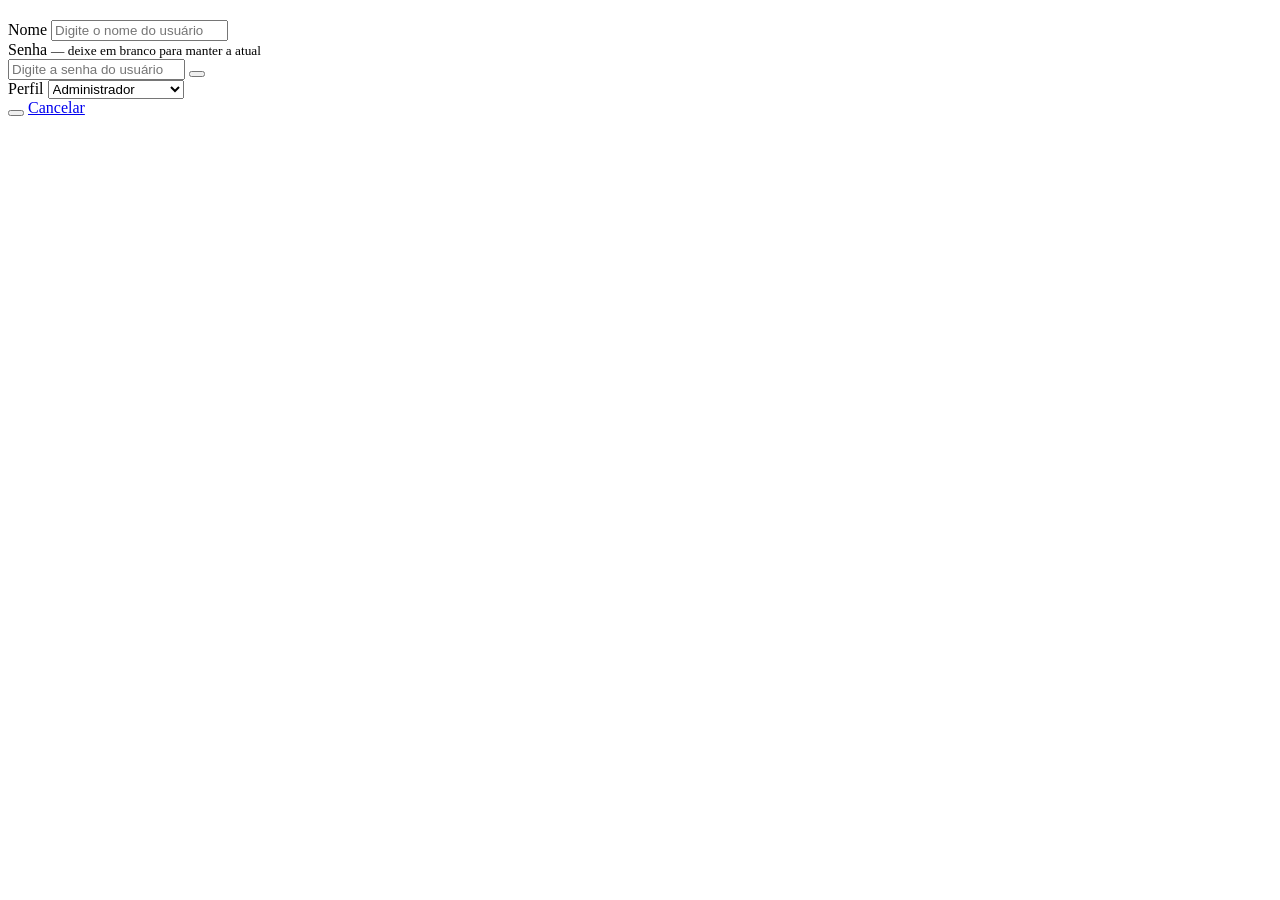
<file: src/main/resources/templates/usuarios/form.html>
<!DOCTYPE html>
<html xmlns:th="http://www.thymeleaf.org">
<head>
    <title>Usuário</title>
</head>
<body>

<div th:fragment="content">

    <div class="d-flex align-items-center gap-3 mb-4">
        <a href="/usuarios" class="btn btn-outline-secondary btn-sm">
            <i class="bi bi-arrow-left"></i>
        </a>
        <h2 class="fw-bold mb-0">
            <span th:text="${usuario.id != null} ? 'Editar Usuário' : 'Novo Usuário'"></span>
        </h2>
    </div>

    <div class="card shadow-sm" style="max-width: 540px;">
        <div class="card-body p-4">

            <form th:action="${usuario.id != null}
                        ? @{/usuarios/editar/{id}(id=${usuario.id})}
                        : @{/usuarios/salvar}"
                  th:object="${usuario}"
                  method="post">

                <!-- Username -->
                <div class="mb-3">
                    <label for="username" class="form-label fw-medium">
                        <i class="bi bi-person me-1"></i>Nome
                    </label>
                    <input type="text"
                           id="username"
                           class="form-control"
                           th:field="*{username}"
                           placeholder="Digite o nome do usuário"
                           required/>
                </div>

                <!-- Senha -->
                <div class="mb-3">
                    <label for="password" class="form-label fw-medium">
                        <i class="bi bi-lock me-1"></i>Senha
                        <small class="text-muted fw-normal" th:if="${usuario.id != null}">
                            — deixe em branco para manter a atual
                        </small>
                    </label>
                    <div class="input-group">
                        <input type="password"
                               id="password"
                               class="form-control"
                               th:field="*{password}"
                               placeholder="Digite a senha do usuário"
                               th:required="${usuario.id == null}"/>
                        <button type="button" class="btn btn-outline-secondary" id="togglePassword">
                            <i class="bi bi-eye" id="eyeIcon"></i>
                        </button>
                    </div>
                </div>

                <!-- Role -->
                <div class="mb-4">
                    <label for="role" class="form-label fw-medium">
                        <i class="bi bi-shield me-1"></i>Perfil
                    </label>
                    <select id="role" class="form-select" th:field="*{role}" required>
                        <option value="" disabled>Selecione um perfil</option>
                        <option value="ADMIN">Administrador</option>
                        <option value="GERENTE">Gerente</option>
                        <option value="ATENDENTE">Atendente</option>
                    </select>
                </div>

                <!-- Botões -->
                <div class="d-flex gap-2">
                    <button type="submit" class="btn btn-primary">
                        <i class="bi bi-check-lg me-1"></i>
                        <span th:text="${usuario.id != null} ? 'Salvar Alterações' : 'Criar Usuário'"></span>
                    </button>
                    <a href="/usuarios" class="btn btn-outline-secondary">Cancelar</a>
                </div>

            </form>
        </div>
    </div>

    <script>
        // Toggle mostrar/ocultar senha
        document.getElementById('togglePassword').addEventListener('click', function () {
            const input = document.getElementById('password');
            const icon  = document.getElementById('eyeIcon');
            if (input.type === 'password') {
                input.type = 'text';
                icon.classList.replace('bi-eye', 'bi-eye-slash');
            } else {
                input.type = 'password';
                icon.classList.replace('bi-eye-slash', 'bi-eye');
            }
        });
    </script>

</div>

</body>
</html>
</file>
